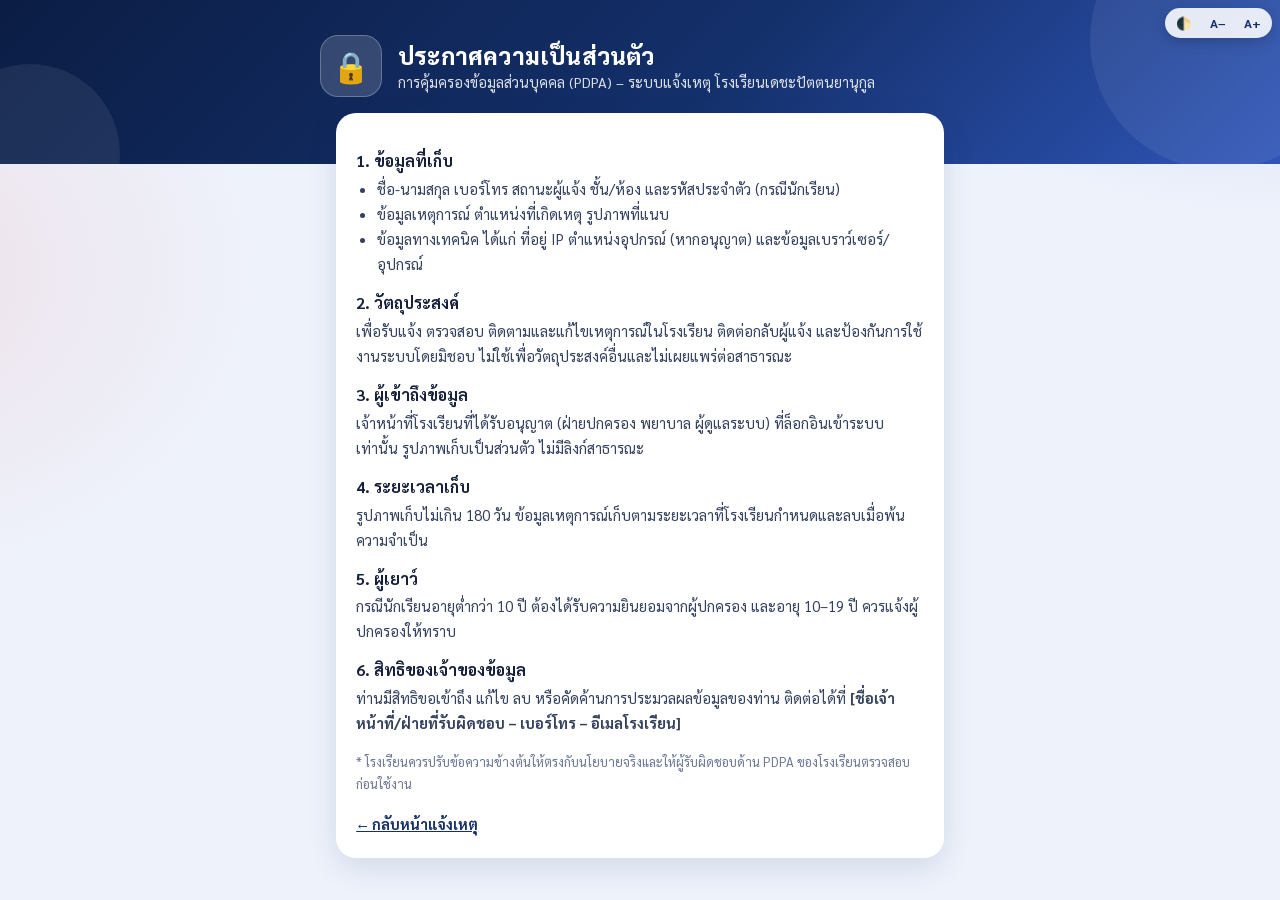
<file: privacy.html>
<!DOCTYPE html>
<html lang="th"><head><meta charset="UTF-8"/><meta name="viewport" content="width=device-width, initial-scale=1.0"/><meta name="theme-color" content="#14306b"/>
<link href="https://fonts.googleapis.com/css2?family=Sarabun:wght@400;500;600;700;800&display=swap" rel="stylesheet"/>
<link rel="stylesheet" href="css/report.css"/><link rel="stylesheet" href="css/ui.css"/><title>ประกาศความเป็นส่วนตัว – เดชะปัตตนยานุกูล</title>
<style>.sec h3{margin:1rem 0 .3rem;font-size:1rem}.sec p,.sec li{font-size:.92rem;line-height:1.7;color:#33405e}.sec ul{padding-left:1.3rem}</style></head><body>
<header class="hero" style="padding-bottom:4.2rem"><div class="hero-in"><div class="logo">🔒</div><div><h1>ประกาศความเป็นส่วนตัว</h1><p>การคุ้มครองข้อมูลส่วนบุคคล (PDPA) – ระบบแจ้งเหตุ โรงเรียนเดชะปัตตนยานุกูล</p></div></div></header>
<main class="wrap" style="margin-bottom:3rem"><section class="sec ui-stagger-card">
<h3>1. ข้อมูลที่เก็บ</h3><ul><li>ชื่อ-นามสกุล เบอร์โทร สถานะผู้แจ้ง ชั้น/ห้อง และรหัสประจำตัว (กรณีนักเรียน)</li><li>ข้อมูลเหตุการณ์ ตำแหน่งที่เกิดเหตุ รูปภาพที่แนบ</li><li>ข้อมูลทางเทคนิค ได้แก่ ที่อยู่ IP ตำแหน่งอุปกรณ์ (หากอนุญาต) และข้อมูลเบราว์เซอร์/อุปกรณ์</li></ul>
<h3>2. วัตถุประสงค์</h3><p>เพื่อรับแจ้ง ตรวจสอบ ติดตามและแก้ไขเหตุการณ์ในโรงเรียน ติดต่อกลับผู้แจ้ง และป้องกันการใช้งานระบบโดยมิชอบ ไม่ใช้เพื่อวัตถุประสงค์อื่นและไม่เผยแพร่ต่อสาธารณะ</p>
<h3>3. ผู้เข้าถึงข้อมูล</h3><p>เจ้าหน้าที่โรงเรียนที่ได้รับอนุญาต (ฝ่ายปกครอง พยาบาล ผู้ดูแลระบบ) ที่ล็อกอินเข้าระบบเท่านั้น รูปภาพเก็บเป็นส่วนตัว ไม่มีลิงก์สาธารณะ</p>
<h3>4. ระยะเวลาเก็บ</h3><p>รูปภาพเก็บไม่เกิน 180 วัน ข้อมูลเหตุการณ์เก็บตามระยะเวลาที่โรงเรียนกำหนดและลบเมื่อพ้นความจำเป็น</p>
<h3>5. ผู้เยาว์</h3><p>กรณีนักเรียนอายุต่ำกว่า 10 ปี ต้องได้รับความยินยอมจากผู้ปกครอง และอายุ 10–19 ปี ควรแจ้งผู้ปกครองให้ทราบ</p>
<h3>6. สิทธิของเจ้าของข้อมูล</h3><p>ท่านมีสิทธิขอเข้าถึง แก้ไข ลบ หรือคัดค้านการประมวลผลข้อมูลของท่าน ติดต่อได้ที่ <b>[ชื่อเจ้าหน้าที่/ฝ่ายที่รับผิดชอบ – เบอร์โทร – อีเมลโรงเรียน]</b></p>
<p style="color:var(--mut);font-size:.8rem;margin-top:1rem">* โรงเรียนควรปรับข้อความข้างต้นให้ตรงกับนโยบายจริงและให้ผู้รับผิดชอบด้าน PDPA ของโรงเรียนตรวจสอบก่อนใช้งาน</p>
<p style="margin-top:1rem"><a href="report.html" style="color:var(--navy);font-weight:700">← กลับหน้าแจ้งเหตุ</a></p></section></main><script src="js/ui.js"></script><script src="js/fx.js"></script></body></html>
</file>
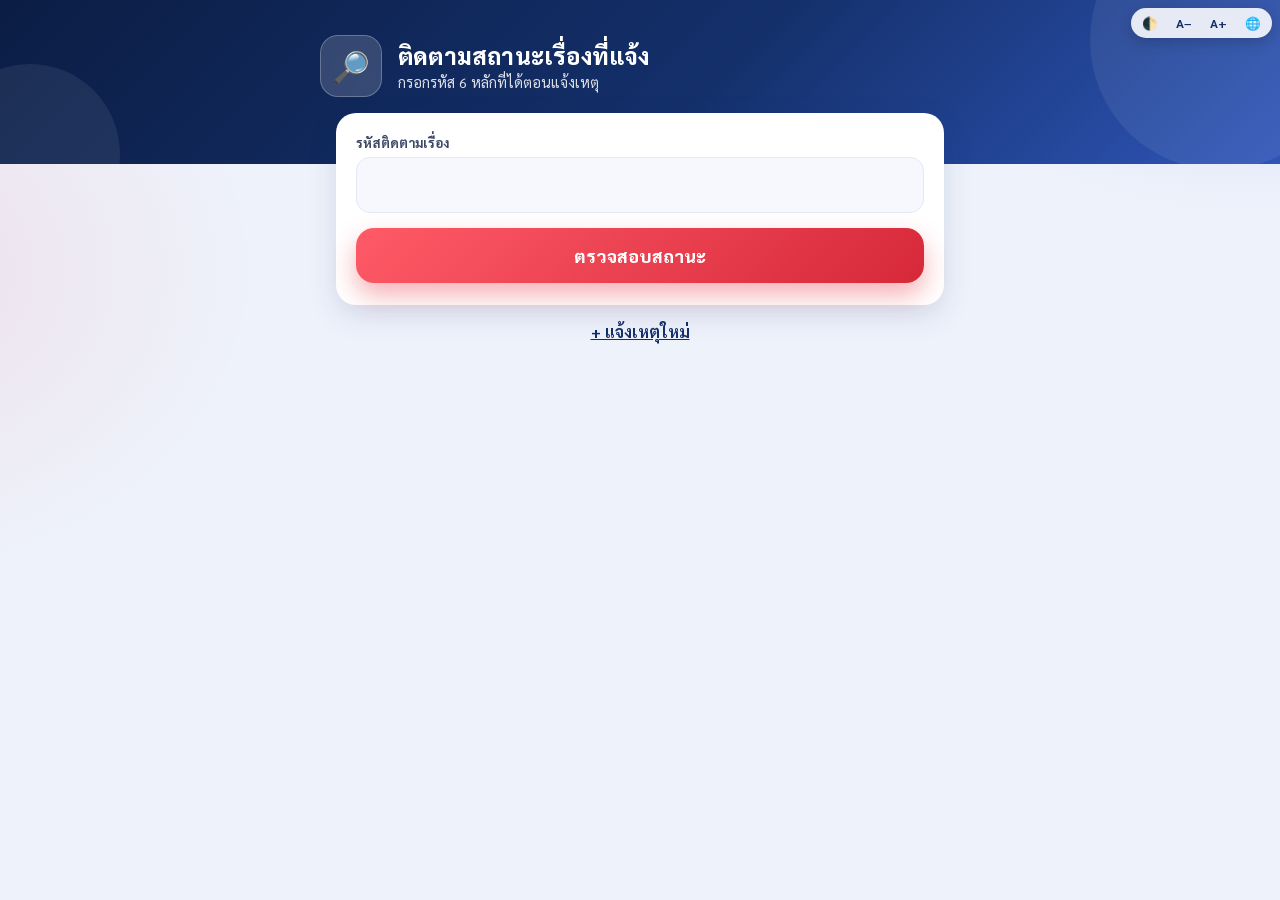
<file: track.html>
<!DOCTYPE html>
<html lang="th"><head><meta charset="UTF-8"/><meta name="viewport" content="width=device-width, initial-scale=1.0"/><meta name="theme-color" content="#14306b"/>
<link href="https://fonts.googleapis.com/css2?family=Sarabun:wght@400;500;600;700;800&display=swap" rel="stylesheet"/>
<link rel="stylesheet" href="css/report.css"/><link rel="stylesheet" href="css/ui.css"/><title>ติดตามสถานะ – เดชะปัตตนยานุกูล</title>
<style>.tl{list-style:none;margin:1.2rem 0 .5rem;position:relative}.tl li{display:flex;gap:.9rem;padding-bottom:1.4rem;position:relative;opacity:.4;transition:.5s}
.tl li::before{content:"";position:absolute;left:17px;top:36px;bottom:0;width:3px;background:var(--line)}.tl li:last-child::before{display:none}
.tl .dt{width:36px;height:36px;border-radius:50%;background:#e3e8f4;display:grid;place-items:center;font-size:1.1rem;flex:none;z-index:1}
.tl li.on{opacity:1}.tl li.on .dt{background:var(--ok);color:#fff;animation:ui-pop .5s both}.tl li.cur .dt{background:var(--blue);animation:ui-pop .5s both,ui-ring2 1.6s infinite}
.tl b{display:block}.tl small{color:var(--mut)}@keyframes ui-ring2{0%{box-shadow:0 0 0 0 rgba(42,90,215,.5)}100%{box-shadow:0 0 0 16px rgba(42,90,215,0)}}
#res{display:none}</style></head><body>
<header class="hero" style="padding-bottom:4.2rem"><div class="hero-in"><div class="logo">🔎</div><div><h1>ติดตามสถานะเรื่องที่แจ้ง</h1><p>กรอกรหัส 6 หลักที่ได้ตอนแจ้งเหตุ</p></div></div></header>
<main class="wrap" style="margin-bottom:3rem">
<section class="sec ui-stagger-card"><div class="fg"><label class="lb" for="c">รหัสติดตามเรื่อง</label>
  <input id="c" class="inp" maxlength="6" autocomplete="off" style="text-transform:uppercase;letter-spacing:6px;font-size:1.4rem;text-align:center;font-weight:800"/></div>
  <button class="btn-next" id="go">ตรวจสอบสถานะ</button></section>
<section class="sec" id="res"><div class="sec-h"><div class="sec-n">📋</div><div><h2 id="r-t"></h2><small id="r-s"></small></div></div>
  <ul class="tl" id="tl"></ul></section>
<p style="text-align:center"><a href="report.html" style="color:var(--navy);font-weight:700">+ แจ้งเหตุใหม่</a></p>
</main>
<script src="js/ui.js"></script><script src="js/fx.js"></script><script src="js/config.js"></script>
<script>const EN_D={"ติดตามสถานะเรื่องที่แจ้ง": "Track your report", "กรอกรหัส 6 หลักที่ได้ตอนแจ้งเหตุ": "Enter the 6-character code you received", "รหัสติดตามเรื่อง": "Tracking code", "ตรวจสอบสถานะ": "Check status", "+ แจ้งเหตุใหม่": "+ New report", "ได้รับเรื่องแล้ว": "Received", "เจ้าหน้าที่ได้รับแจ้ง": "Staff have been notified", "เจ้าหน้าที่กำลังดำเนินการ": "Staff are handling it", "รอเจ้าหน้าที่รับเรื่อง": "Waiting for staff", "ดำเนินการเสร็จสิ้น": "Completed"};UI.i18n(EN_D);</script>
<script>
const $=id=>document.getElementById(id),fmt=t=>new Date(+t).toLocaleString('th-TH',{dateStyle:'medium',timeStyle:'short'});
async function go(){const c=$('c').value.trim();if(c.length!==6)return UI.toast('กรอกรหัส 6 หลัก','err');
  UI.busy($('go'),true,'กำลังตรวจสอบ…');
  try{const j=await api('track',{code:c});const k={new:0,progress:1,done:2}[j.status]??0;
    $('r-t').textContent=j.type;$('r-s').textContent='แจ้งเมื่อ '+fmt(j.time);
    const st=[['📨','ได้รับเรื่องแล้ว','เจ้าหน้าที่ได้รับแจ้ง'],['🚑','เจ้าหน้าที่กำลังดำเนินการ',j.status!=='new'&&j.handledAt?fmt(j.handledAt):'รอเจ้าหน้าที่รับเรื่อง'],['✅','ดำเนินการเสร็จสิ้น',j.status==='done'&&j.handledAt?fmt(j.handledAt):'']];
    $('tl').innerHTML=st.map((s,i)=>`<li class="${i<=k?'on':''} ${i===k&&k<2?'cur':''}"><span class="dt">${s[0]}</span><div><b>${UI.t(s[1])}</b><small>${UI.t(s[2])}</small></div></li>`).join('');
    $('res').style.display='block';$('res').scrollIntoView({behavior:'smooth'});
  }catch(e){UI.toast(e.message,'err');UI.shake($('go').closest('.sec'));}UI.busy($('go'),false);}
$('go').onclick=go;$('c').onkeydown=e=>{if(e.key==='Enter')go();};
const q=new URLSearchParams(location.search).get('c');if(q){$('c').value=q;go();}
</script></body></html>
</file>
<file: css/report.css>
:root{--navy:#14306b;--navy2:#0b1d44;--blue:#2a5ad7;--red:#e63946;--ok:#16a34a;--bg:#eef2fb;--card:#fff;--ink:#16203a;--mut:#6b7794;--line:#e3e8f4;--r:20px;--sh:0 10px 30px rgba(20,48,107,.12)}
*{box-sizing:border-box;margin:0;padding:0}
html{scroll-behavior:smooth}
body{font-family:'Sarabun',sans-serif;color:var(--ink);background:var(--bg);min-height:100vh;
  background-image:radial-gradient(60vmax 40vmax at 100% -10%,rgba(42,90,215,.18),transparent 60%),radial-gradient(50vmax 40vmax at -10% 30%,rgba(230,57,70,.10),transparent 60%);background-attachment:fixed}
.hero{position:relative;color:#fff;padding:2.2rem 1.25rem 5.2rem;background:linear-gradient(135deg,var(--navy2),var(--navy) 55%,#2f55b8);overflow:hidden}
.hero::before,.hero::after{content:"";position:absolute;border-radius:50%;background:rgba(255,255,255,.07)}
.hero::before{width:260px;height:260px;right:-70px;top:-90px}.hero::after{width:180px;height:180px;left:-60px;bottom:-80px}
.hero-in{max-width:640px;margin:0 auto;position:relative;display:flex;align-items:center;gap:1rem}
.logo{width:62px;height:62px;border-radius:18px;background:rgba(255,255,255,.16);display:grid;place-items:center;font-size:1.9rem;flex:none;backdrop-filter:blur(6px);overflow:hidden;border:1px solid rgba(255,255,255,.25)}
.logo img{width:100%;height:100%;object-fit:contain;padding:6px}
.hero h1{font-size:1.45rem;font-weight:800;letter-spacing:.2px;line-height:1.2}
.hero p{opacity:.85;font-size:.9rem;margin-top:.2rem}
.wrap{max-width:640px;margin:-3.2rem auto 7rem;padding:0 1rem;position:relative}
.sec{background:var(--card);border-radius:var(--r);box-shadow:var(--sh);padding:1.25rem 1.2rem 1.3rem;margin-bottom:1rem;border:1px solid rgba(255,255,255,.7)}
.sec-h{display:flex;align-items:center;gap:.7rem;margin-bottom:1rem}
.sec-n{width:34px;height:34px;border-radius:12px;background:linear-gradient(135deg,var(--blue),var(--navy));color:#fff;display:grid;place-items:center;font-weight:800;font-size:.95rem;flex:none;box-shadow:0 6px 14px rgba(42,90,215,.35)}
.sec-h h2{font-size:1.08rem;font-weight:800}.sec-h small{display:block;color:var(--mut);font-weight:500;font-size:.78rem;margin-top:1px}
.fg{margin-bottom:.9rem;position:relative}.fg:last-child{margin-bottom:0}
.row2{display:grid;grid-template-columns:1fr 1fr;gap:.7rem}
label.lb{display:block;font-size:.82rem;font-weight:700;color:#3b4766;margin-bottom:.35rem}
.req::after{content:" *";color:var(--red)}
.inp,.sel{width:100%;font:500 1rem 'Sarabun',sans-serif;color:var(--ink);background:#f6f8fe;border:1.5px solid var(--line);border-radius:14px;padding:.8rem .95rem;outline:none;transition:.2s}
.inp::placeholder{color:#a0a9c3}
.inp:focus{background:#fff;border-color:var(--blue);box-shadow:0 0 0 4px rgba(42,90,215,.14)}
textarea.inp{resize:vertical;min-height:84px}
.seg{display:flex;background:#eef1fa;border-radius:14px;padding:4px;gap:4px}
.seg button{flex:1;border:0;background:transparent;font:700 .85rem 'Sarabun',sans-serif;color:var(--mut);padding:.6rem .2rem;border-radius:11px;cursor:pointer;transition:.25s}
.seg button.on{background:#fff;color:var(--navy);box-shadow:0 3px 10px rgba(20,48,107,.15)}
.types{display:grid;grid-template-columns:1fr 1fr;gap:.65rem}
.ty{border:2px solid var(--line);background:#fff;border-radius:16px;padding:.95rem .5rem;text-align:center;cursor:pointer;font:700 .88rem 'Sarabun',sans-serif;color:var(--ink);transition:.25s;position:relative}
.ty i{display:block;font-style:normal;font-size:1.9rem;margin-bottom:.25rem;transition:transform .3s cubic-bezier(.34,1.56,.64,1)}
.ty:hover{border-color:#c4cff0;transform:translateY(-2px)}
.ty.on{border-color:var(--red);background:linear-gradient(180deg,#fff5f6,#fff);box-shadow:0 8px 20px rgba(230,57,70,.18)}
.ty.on i{transform:scale(1.22) rotate(-6deg)}
.ty.on::after{content:"✓";position:absolute;top:7px;right:9px;width:20px;height:20px;border-radius:50%;background:var(--red);color:#fff;font-size:.7rem;display:grid;place-items:center}
.loc-btn{width:100%;display:flex;align-items:center;justify-content:center;gap:.6rem;border:0;cursor:pointer;color:#fff;font:800 1rem 'Sarabun',sans-serif;
  padding:.95rem;border-radius:16px;background:linear-gradient(135deg,#2a5ad7,#14306b);box-shadow:0 10px 22px rgba(42,90,215,.35);margin-bottom:.7rem;transition:.25s}
.loc-btn:hover{transform:translateY(-1px)}
.loc-btn .pin{font-size:1.3rem;animation:bob 1.6s ease-in-out infinite}
@keyframes bob{50%{transform:translateY(-3px)}}
.loc-btn.done{background:linear-gradient(135deg,#16a34a,#0f7a37);box-shadow:0 10px 22px rgba(22,163,74,.3)}
.mapbox{position:relative;border-radius:18px;overflow:hidden;border:1.5px solid var(--line)}
#map{height:280px;z-index:1}
.fab{position:absolute;right:10px;bottom:10px;z-index:500;width:46px;height:46px;border-radius:50%;border:0;background:#fff;box-shadow:0 6px 16px rgba(0,0,0,.28);font-size:1.3rem;cursor:pointer;display:grid;place-items:center}
.status{display:flex;align-items:center;gap:.5rem;font-size:.8rem;color:var(--mut);margin-top:.6rem;font-weight:600}
.status .dot{width:9px;height:9px;border-radius:50%;background:#cbd3e8;flex:none}
.status.ok{color:var(--ok)}.status.ok .dot{background:var(--ok);box-shadow:0 0 0 4px rgba(22,163,74,.2)}
.status.warn{color:#b45309}.status.warn .dot{background:#f59e0b}
.drop{display:flex;align-items:center;justify-content:center;gap:.6rem;border:2px dashed #c4cff0;border-radius:16px;padding:1.1rem;color:var(--blue);font-weight:700;cursor:pointer;background:#f6f8fe;transition:.2s}
.drop:hover{background:#eef2ff;border-color:var(--blue)}.drop input{display:none}
.thumbs{display:flex;gap:.6rem;margin-top:.7rem;flex-wrap:wrap}.thumbs img{width:86px;height:86px;object-fit:cover;border-radius:14px;box-shadow:0 4px 12px rgba(0,0,0,.18)}
.consent{display:flex;gap:.7rem;align-items:flex-start;font-size:.8rem;color:#44506e;line-height:1.45;cursor:pointer}
.consent input{width:20px;height:20px;accent-color:var(--blue);flex:none;margin-top:2px}
.bar{position:fixed;left:0;right:0;bottom:0;z-index:200;padding:.8rem 1rem calc(.8rem + env(safe-area-inset-bottom));background:linear-gradient(180deg,rgba(238,242,251,0),var(--bg) 35%)}
.bar-in{max-width:640px;margin:0 auto}
.btn-next{width:100%;border:0;cursor:pointer;color:#fff;font:800 1.1rem 'Sarabun',sans-serif;padding:1rem;border-radius:18px;background:linear-gradient(135deg,#ff5a67,#d62839);box-shadow:0 12px 26px rgba(230,57,70,.4);transition:.25s}
.btn-next:disabled{background:#c5cbdc;box-shadow:none;cursor:not-allowed}
.ui-hint{margin:0 0 .6rem;text-align:center}
.success-sec{max-width:420px;margin:-2.5rem auto 0;padding:2rem 1.2rem;flex-direction:column;align-items:center;text-align:center;background:#fff;border-radius:var(--r);box-shadow:var(--sh);position:relative}
.ok-title{font-size:1.5rem;font-weight:800;margin-bottom:.3rem}.ok-desc{color:var(--mut);margin-bottom:1.3rem}
.btn-more{border:0;cursor:pointer;background:var(--navy);color:#fff;font:800 1rem 'Sarabun',sans-serif;padding:.85rem 1.6rem;border-radius:14px}
.leaflet-container{font-family:'Sarabun',sans-serif}
@keyframes ring{0%{transform:scale(.6);opacity:.9}100%{transform:scale(2.4);opacity:0}}
.me-dot{width:18px;height:18px;border-radius:50%;background:#2a5ad7;border:3px solid #fff;box-shadow:0 2px 8px rgba(0,0,0,.4);position:relative}
.me-dot::after{content:"";position:absolute;inset:-3px;border-radius:50%;border:2px solid #2a5ad7;animation:ring 1.6s ease-out infinite}

/* ===== dark theme (เลือกได้จากปุ่ม 🌓) ===== */
html[data-theme=dark]{--bg:#0d1630;--card:#16213f;--ink:#e8eefc;--mut:#9aa8cc;--line:#2a3860}
html[data-theme=dark] body{background-image:radial-gradient(60vmax 40vmax at 100% -10%,rgba(42,90,215,.25),transparent 60%)}
html[data-theme=dark] .inp,html[data-theme=dark] .sel{background:#0f1830;color:var(--ink)}
html[data-theme=dark] .inp:focus{background:#122044}
html[data-theme=dark] .seg{background:#0f1830}html[data-theme=dark] .seg button.on{background:#233468;color:#fff}
html[data-theme=dark] .ty{background:#0f1830;color:var(--ink)}html[data-theme=dark] .ty.on{background:#2a1a28}
html[data-theme=dark] .drop{background:#0f1830}html[data-theme=dark] .urg{background:#2a1a28;border-color:#6a2a35}
html[data-theme=dark] .sec,html[data-theme=dark] .tile,html[data-theme=dark] .success-sec{border-color:transparent}
html[data-theme=dark] label.lb,html[data-theme=dark] .consent{color:#c5d0ee}
html[data-theme=dark] .u b,html[data-theme=dark] .tile b,html[data-theme=dark] .bar em{color:#cfe0ff}
html[data-theme=dark] .tr{background:#0f1830}html[data-theme=dark] .codebox{background:#0f1830}html[data-theme=dark] .codebox b{color:#cfe0ff}
html[data-theme=dark] .sec p,html[data-theme=dark] .sec li{color:#c5d0ee}
html[data-theme=dark] .ui-pill{background:rgba(22,33,63,.9)}html[data-theme=dark] .ui-pill button{color:#cfe0ff}
html[data-theme=dark] a[href]{color:#8fb0ff}
</file>
<file: css/ui.css>
/* ===== UI layer: animation / toast / loading / confirm / skeleton ===== */
:root{--ui-red:#e63946;--ui-ok:#16a34a;--ui-info:#2563eb;--ui-ease:cubic-bezier(.22,1,.36,1)}
@keyframes ui-up{from{opacity:0;transform:translateY(18px)}to{opacity:1;transform:none}}
@keyframes ui-fade{from{opacity:0}to{opacity:1}}
@keyframes ui-spin{to{transform:rotate(360deg)}}
@keyframes ui-shake{10%,90%{transform:translateX(-2px)}20%,80%{transform:translateX(4px)}30%,50%,70%{transform:translateX(-7px)}40%,60%{transform:translateX(7px)}}
@keyframes ui-shimmer{to{background-position:-200% 0}}
@keyframes ui-pulse{0%,100%{transform:scale(1);opacity:1}50%{transform:scale(1.12);opacity:.75}}
@keyframes ui-pop{0%{transform:scale(.4);opacity:0}70%{transform:scale(1.12)}100%{transform:scale(1);opacity:1}}
@keyframes ui-draw{to{stroke-dashoffset:0}}
@keyframes ui-ring{0%{box-shadow:0 0 0 0 rgba(22,163,74,.45)}100%{box-shadow:0 0 0 28px rgba(22,163,74,0)}}
@keyframes ui-ripple{to{transform:scale(3.2);opacity:0}}
@keyframes ui-bar{0%{transform:translateX(-100%)}100%{transform:translateX(100%)}}

body.ui-enter{animation:ui-fade .5s ease both}
.ui-stagger>*{opacity:0;animation:ui-up .55s var(--ui-ease) forwards}
.ui-stagger>*:nth-child(1){animation-delay:.04s}.ui-stagger>*:nth-child(2){animation-delay:.09s}
.ui-stagger>*:nth-child(3){animation-delay:.14s}.ui-stagger>*:nth-child(4){animation-delay:.19s}
.ui-stagger>*:nth-child(5){animation-delay:.24s}.ui-stagger>*:nth-child(6){animation-delay:.29s}
.ui-stagger>*:nth-child(n+7){animation-delay:.33s}
.ui-shake{animation:ui-shake .55s both}

/* top progress bar */
#ui-bar{position:fixed;top:0;left:0;right:0;height:3px;z-index:99999;overflow:hidden;opacity:0;transition:opacity .25s;pointer-events:none}
#ui-bar.on{opacity:1}
#ui-bar::after{content:"";position:absolute;inset:0;background:linear-gradient(90deg,transparent,var(--ui-red),#ff8a93,transparent);animation:ui-bar 1.1s linear infinite}

/* full-screen loader */
#ui-loader{position:fixed;inset:0;z-index:99990;display:none;align-items:center;justify-content:center;flex-direction:column;gap:1.1rem;
  background:rgba(12,14,22,.72);backdrop-filter:blur(8px);-webkit-backdrop-filter:blur(8px);color:#fff;font-family:'Sarabun',sans-serif}
#ui-loader.on{display:flex;animation:ui-fade .25s both}
.ui-ring{position:relative;width:64px;height:64px}
.ui-ring i{position:absolute;inset:0;border-radius:50%;border:4px solid rgba(255,255,255,.15);border-top-color:var(--ui-red);animation:ui-spin .9s linear infinite}
.ui-ring b{position:absolute;inset:14px;display:grid;place-items:center;font-size:1.5rem;animation:ui-pulse 1.4s ease-in-out infinite;font-weight:400}
#ui-loader p{margin:0;font-weight:600;letter-spacing:.2px}

/* button busy state */
.ui-busy{position:relative;pointer-events:none;opacity:.88}
.ui-busy::before{content:"";display:inline-block;width:1em;height:1em;margin-right:.55em;vertical-align:-.12em;border-radius:50%;
  border:2px solid rgba(255,255,255,.4);border-top-color:#fff;animation:ui-spin .7s linear infinite}
button{-webkit-tap-highlight-color:transparent}
button:not(:disabled){transition:transform .15s var(--ui-ease),box-shadow .2s,filter .2s}
button:not(:disabled):active{transform:scale(.97)}
.ui-rip{position:relative;overflow:hidden}
.ui-rip span.rp{position:absolute;border-radius:50%;background:rgba(255,255,255,.45);width:40px;height:40px;margin:-20px 0 0 -20px;transform:scale(0);animation:ui-ripple .6s ease-out forwards;pointer-events:none}

/* toasts */
#ui-toasts{position:fixed;z-index:99995;top:16px;right:16px;display:flex;flex-direction:column;gap:10px;width:min(360px,calc(100vw - 32px));pointer-events:none;font-family:'Sarabun',sans-serif}
.ui-t{pointer-events:auto;display:flex;gap:.7rem;align-items:flex-start;background:#fff;color:#1b1f2a;border-radius:14px;padding:.8rem .95rem;
  box-shadow:0 12px 34px rgba(0,0,0,.28);border-left:5px solid var(--c,var(--ui-info));position:relative;overflow:hidden;
  transform:translateX(120%);opacity:0;transition:transform .5s var(--ui-ease),opacity .4s;cursor:pointer}
.ui-t.in{transform:none;opacity:1}
.ui-t.out{transform:translateX(120%);opacity:0}
.ui-t .ic{font-size:1.25rem;line-height:1.2;flex:none}
.ui-t .tx{font-size:.9rem;font-weight:600;line-height:1.35;word-break:break-word}
.ui-t .pg{position:absolute;left:0;bottom:0;height:3px;background:var(--c);width:100%;transform-origin:left;animation:ui-prog linear forwards}
@keyframes ui-prog{to{transform:scaleX(0)}}
.ui-t.ok{--c:var(--ui-ok)}.ui-t.err{--c:#dc2626}.ui-t.info{--c:var(--ui-info)}
.ui-t.alert{--c:var(--ui-red);background:linear-gradient(135deg,#e63946,#b5222e);color:#fff}
.ui-t.alert .pg{background:rgba(255,255,255,.7)}
@media(max-width:600px){#ui-toasts{top:auto;bottom:16px;right:16px;left:16px;width:auto}.ui-t{transform:translateY(120%)}.ui-t.out{transform:translateY(120%)}}

/* confirm dialog */
#ui-cf{position:fixed;inset:0;z-index:99996;display:none;align-items:center;justify-content:center;padding:1rem;background:rgba(10,12,20,.55);backdrop-filter:blur(4px);font-family:'Sarabun',sans-serif}
#ui-cf.on{display:flex;animation:ui-fade .2s both}
#ui-cf .bx{background:#fff;color:#1b1f2a;border-radius:20px;padding:1.6rem 1.5rem 1.2rem;max-width:360px;width:100%;text-align:center;box-shadow:0 24px 60px rgba(0,0,0,.4);animation:ui-pop .4s var(--ui-ease) both}
#ui-cf .ci{font-size:2.2rem;margin-bottom:.4rem}
#ui-cf p{margin:.2rem 0 1.2rem;font-weight:600}
#ui-cf .bt{display:flex;gap:.6rem}
#ui-cf button{flex:1;border:0;border-radius:12px;padding:.75rem;font:700 .95rem 'Sarabun',sans-serif;cursor:pointer}
#ui-cf .no{background:#eef0f4;color:#333}#ui-cf .yes{background:var(--ui-red);color:#fff}
#ui-cf .yes.safe{background:var(--ui-ok)}

/* skeleton */
.sk{border-radius:14px;padding:1rem;margin-bottom:.7rem;background:rgba(127,127,127,.12)}
.sk i{display:block;height:12px;border-radius:6px;margin:.5rem 0;background:linear-gradient(90deg,rgba(127,127,127,.12) 25%,rgba(127,127,127,.28) 37%,rgba(127,127,127,.12) 63%);background-size:300% 100%;animation:ui-shimmer 1.4s linear infinite}
.sk i:nth-child(1){width:55%;height:16px}.sk i:nth-child(2){width:85%}.sk i:nth-child(3){width:40%}

/* success check */
.ui-check{width:92px;height:92px;border-radius:50%;background:var(--ui-ok);display:grid;place-items:center;margin:0 auto 1rem;animation:ui-pop .6s var(--ui-ease) both,ui-ring 1.4s .3s ease-out 2}
.ui-check svg{width:50px;height:50px}
.ui-check path{fill:none;stroke:#fff;stroke-width:5;stroke-linecap:round;stroke-linejoin:round;stroke-dasharray:60;stroke-dashoffset:60;animation:ui-draw .6s .35s ease forwards}

/* form polish */
.inp,.sel{transition:border-color .2s,box-shadow .25s,transform .2s}
.inp:focus,.sel:focus{box-shadow:0 0 0 4px rgba(230,57,70,.14);transform:translateY(-1px)}
.inp.bad{border-color:#dc2626!important;animation:ui-shake .45s}
.thumbs img{animation:ui-pop .45s var(--ui-ease) both}
.ui-hint{font-size:.78rem;color:#b45309;background:#fff7e6;border:1px solid #fde1a8;border-radius:10px;padding:.5rem .75rem;margin:0 0 .7rem;animation:ui-up .3s both}
.ui-hint.hide{display:none}

/* offline banner */
#ui-off{position:fixed;left:0;right:0;top:0;z-index:99997;background:#1f2937;color:#fff;text-align:center;padding:.45rem;font:600 .82rem 'Sarabun',sans-serif;transform:translateY(-100%);transition:transform .4s var(--ui-ease)}
#ui-off.on{transform:none}

@media (prefers-reduced-motion:reduce){*,*::before,*::after{animation-duration:.01ms!important;animation-iteration-count:1!important;transition-duration:.01ms!important}}
.ui-stagger-card{animation:ui-up .75s var(--ui-ease) both}
.inc-card{animation:ui-up .5s var(--ui-ease) both}
.inc-card:nth-child(2){animation-delay:.05s}.inc-card:nth-child(3){animation-delay:.1s}.inc-card:nth-child(4){animation-delay:.15s}.inc-card:nth-child(n+5){animation-delay:.2s}
.live-off{filter:grayscale(1);opacity:.6}

/* prefs pill + prompt chips */
.ui-pill{position:fixed;top:8px;right:8px;z-index:150;display:flex;gap:2px;background:rgba(255,255,255,.88);backdrop-filter:blur(8px);border-radius:50px;padding:3px;box-shadow:0 4px 14px rgba(0,0,0,.18)}
.ui-pill.in{position:static;background:rgba(255,255,255,.1);box-shadow:none}
.ui-pill button{border:0;background:transparent;border-radius:50px;padding:.25rem .5rem;font:700 .78rem 'Sarabun',sans-serif;cursor:pointer;color:#14306b}
.ui-pill.in button{color:#fff}.ui-pill button:hover{background:rgba(127,127,127,.25)}
.ui-chips{display:flex;flex-wrap:wrap;gap:.4rem;margin-bottom:.7rem;justify-content:center}
.ui-chips button{border:1px solid #d5dcf0;background:#f3f6fd;color:#14306b;border-radius:50px;padding:.3rem .7rem;font:600 .78rem 'Sarabun',sans-serif;cursor:pointer;flex:none;width:auto}
.ui-chips button:hover{background:#e0e8ff}

/* ===================== FX layer ===================== */
body{transition:opacity .17s ease}body.ui-leave{opacity:0}
/* splash */
#ui-splash{position:fixed;inset:0;z-index:100000;display:flex;flex-direction:column;align-items:center;justify-content:center;gap:.4rem;color:#fff;font-family:'Sarabun',sans-serif;
  background:radial-gradient(60vmax 60vmax at 50% 30%,#2a5ad7 0,#14306b 45%,#0b1d44 100%);transition:opacity .6s ease,transform .6s ease}
#ui-splash.hide{opacity:0;transform:scale(1.04);pointer-events:none}
.sp-logo{margin-bottom:.8rem;animation:ui-pop .7s var(--ui-ease) both}
.ui-ring.big{width:92px;height:92px}.ui-ring.big b{font-size:2.3rem;inset:20px}
#ui-splash .ui-ring i{border-color:rgba(255,255,255,.2);border-top-color:#ff6b76}
.sp-t{font-size:1.5rem;font-weight:800;animation:ui-up .6s .15s var(--ui-ease) both}.sp-s{opacity:.8;font-size:.95rem;animation:ui-up .6s .25s var(--ui-ease) both}
.sp-d{display:flex;gap:7px;margin-top:1.1rem}.sp-d i{width:8px;height:8px;border-radius:50%;background:#fff;opacity:.35;animation:sp-bounce 1s infinite}
.sp-d i:nth-child(2){animation-delay:.15s}.sp-d i:nth-child(3){animation-delay:.3s}
@keyframes sp-bounce{0%,80%,100%{transform:translateY(0);opacity:.35}40%{transform:translateY(-8px);opacity:1}}
/* toast v2 (ทับของเดิม) */
#ui-toasts{gap:10px}
.ui-t{background:rgba(255,255,255,.94);backdrop-filter:blur(14px);-webkit-backdrop-filter:blur(14px);border:1px solid rgba(255,255,255,.7);border-left:0;border-radius:18px;padding:.7rem .8rem;align-items:center;touch-action:pan-y;user-select:none;box-shadow:0 14px 40px rgba(10,20,50,.28)}
.ui-t .ib{width:38px;height:38px;border-radius:12px;display:grid;place-items:center;font-size:1.2rem;flex:none;background:color-mix(in srgb,var(--c) 16%,#fff)}
.ui-t .tb{flex:1;min-width:0}.ui-t .tt{display:block;font-size:.88rem;font-weight:800;margin-bottom:1px}.ui-t .tx{font-size:.86rem;font-weight:600;line-height:1.35;display:block;color:#37415c}
.ui-t .ta{border:0;background:var(--c);color:#fff;font:800 .78rem 'Sarabun',sans-serif;border-radius:50px;padding:.4rem .9rem;cursor:pointer;flex:none}
.ui-t .pg{height:3px;border-radius:0 0 18px 18px}
.ui-t.alert{background:linear-gradient(135deg,#ff4d5a,#c81e2e);border-color:transparent}.ui-t.alert .ib{background:rgba(255,255,255,.22)}.ui-t.alert .tx,.ui-t.alert .tt{color:#fff}.ui-t.alert .ta{background:#fff;color:#c81e2e}
html[data-theme=dark] .ui-t:not(.alert){background:rgba(24,34,66,.94);border-color:rgba(255,255,255,.1)}html[data-theme=dark] .ui-t:not(.alert) .tx{color:#c9d4f2}html[data-theme=dark] .ui-t:not(.alert) .tt{color:#fff}
@media(max-width:600px){#ui-toasts{top:calc(env(safe-area-inset-top) + 10px);bottom:auto;left:12px;right:12px}.ui-t{transform:translateY(-130%)}.ui-t.in{transform:none}.ui-t.out{transform:translateY(-130%)}}
/* popup เด่น */
.ui-pop{position:fixed;inset:0;z-index:99994;display:flex;align-items:center;justify-content:center;padding:1rem;background:rgba(8,12,28,.55);backdrop-filter:blur(6px);opacity:0;transition:opacity .35s;font-family:'Sarabun',sans-serif}
.ui-pop.in{opacity:1}.ui-pop.out{opacity:0}
.ui-pop .pc{background:#fff;color:#16203a;border-radius:26px;padding:1.6rem 1.4rem 1.2rem;width:min(400px,100%);text-align:center;box-shadow:0 30px 80px rgba(0,0,0,.45);transform:translateY(30px) scale(.92);transition:transform .5s var(--ui-ease);max-height:92dvh;overflow:auto}
.ui-pop.in .pc{transform:none}
.ui-pop h3{font-size:1.35rem;font-weight:800;margin:.7rem 0 .3rem}.ui-pop p{font-weight:600;color:#37415c;line-height:1.4}.ui-pop small{display:block;color:#7a86a6;margin-top:.4rem}
.ui-pop .pic{position:relative;width:84px;height:84px;margin:0 auto}
.ui-pop .pe{position:absolute;inset:0;display:grid;place-items:center;font-size:2.4rem;border-radius:50%;background:#eef2fb;animation:ui-bell 1.2s ease-in-out infinite;transform-origin:50% 12%}
.ui-pop .pr{position:absolute;inset:0;border-radius:50%;border:3px solid var(--pc,#2a5ad7);animation:ui-pring 1.8s ease-out infinite;opacity:0}.ui-pop .r2{animation-delay:.9s}
@keyframes ui-pring{0%{transform:scale(.7);opacity:.7}100%{transform:scale(2.1);opacity:0}}
@keyframes ui-bell{0%,100%{transform:rotate(0)}10%{transform:rotate(16deg)}20%{transform:rotate(-14deg)}30%{transform:rotate(10deg)}40%{transform:rotate(-8deg)}50%{transform:rotate(0)}}
.ui-pop .pa{display:flex;flex-direction:column;gap:.5rem;margin-top:1.1rem}
.ui-pop .pa button{border:0;border-radius:14px;padding:.8rem;font:800 .95rem 'Sarabun',sans-serif;cursor:pointer;background:#eef0f4;color:#333;min-height:46px}
.ui-pop .pa .pri{background:linear-gradient(135deg,#2a5ad7,#14306b);color:#fff;box-shadow:0 8px 20px rgba(42,90,215,.35)}
.ui-pop.urgent{--pc:#e63946;background:radial-gradient(70vmax 70vmax at 50% 50%,rgba(230,57,70,.25),rgba(8,12,28,.75));animation:ui-vig 1s ease-in-out infinite alternate}
.ui-pop.urgent .pe{background:#ffe3e6}.ui-pop.urgent .pc{border-top:6px solid #e63946}.ui-pop.urgent h3{color:#d62839}
.ui-pop.urgent .pa .pri{background:linear-gradient(135deg,#ff5a67,#d62839);box-shadow:0 8px 20px rgba(230,57,70,.4)}
@keyframes ui-vig{from{box-shadow:inset 0 0 80px rgba(230,57,70,.2)}to{box-shadow:inset 0 0 160px rgba(230,57,70,.65)}}
.ui-pop.ok{--pc:#16a34a}.ui-pop.ok .pe{background:#dcfce7}
@media(max-width:600px){.ui-pop{align-items:flex-end;padding:0}.ui-pop .pc{border-radius:26px 26px 0 0;width:100%;padding-bottom:calc(1.2rem + env(safe-area-inset-bottom));transform:translateY(100%)}}
@media(prefers-reduced-motion:reduce){#ui-splash{transition:none}}
</file>
